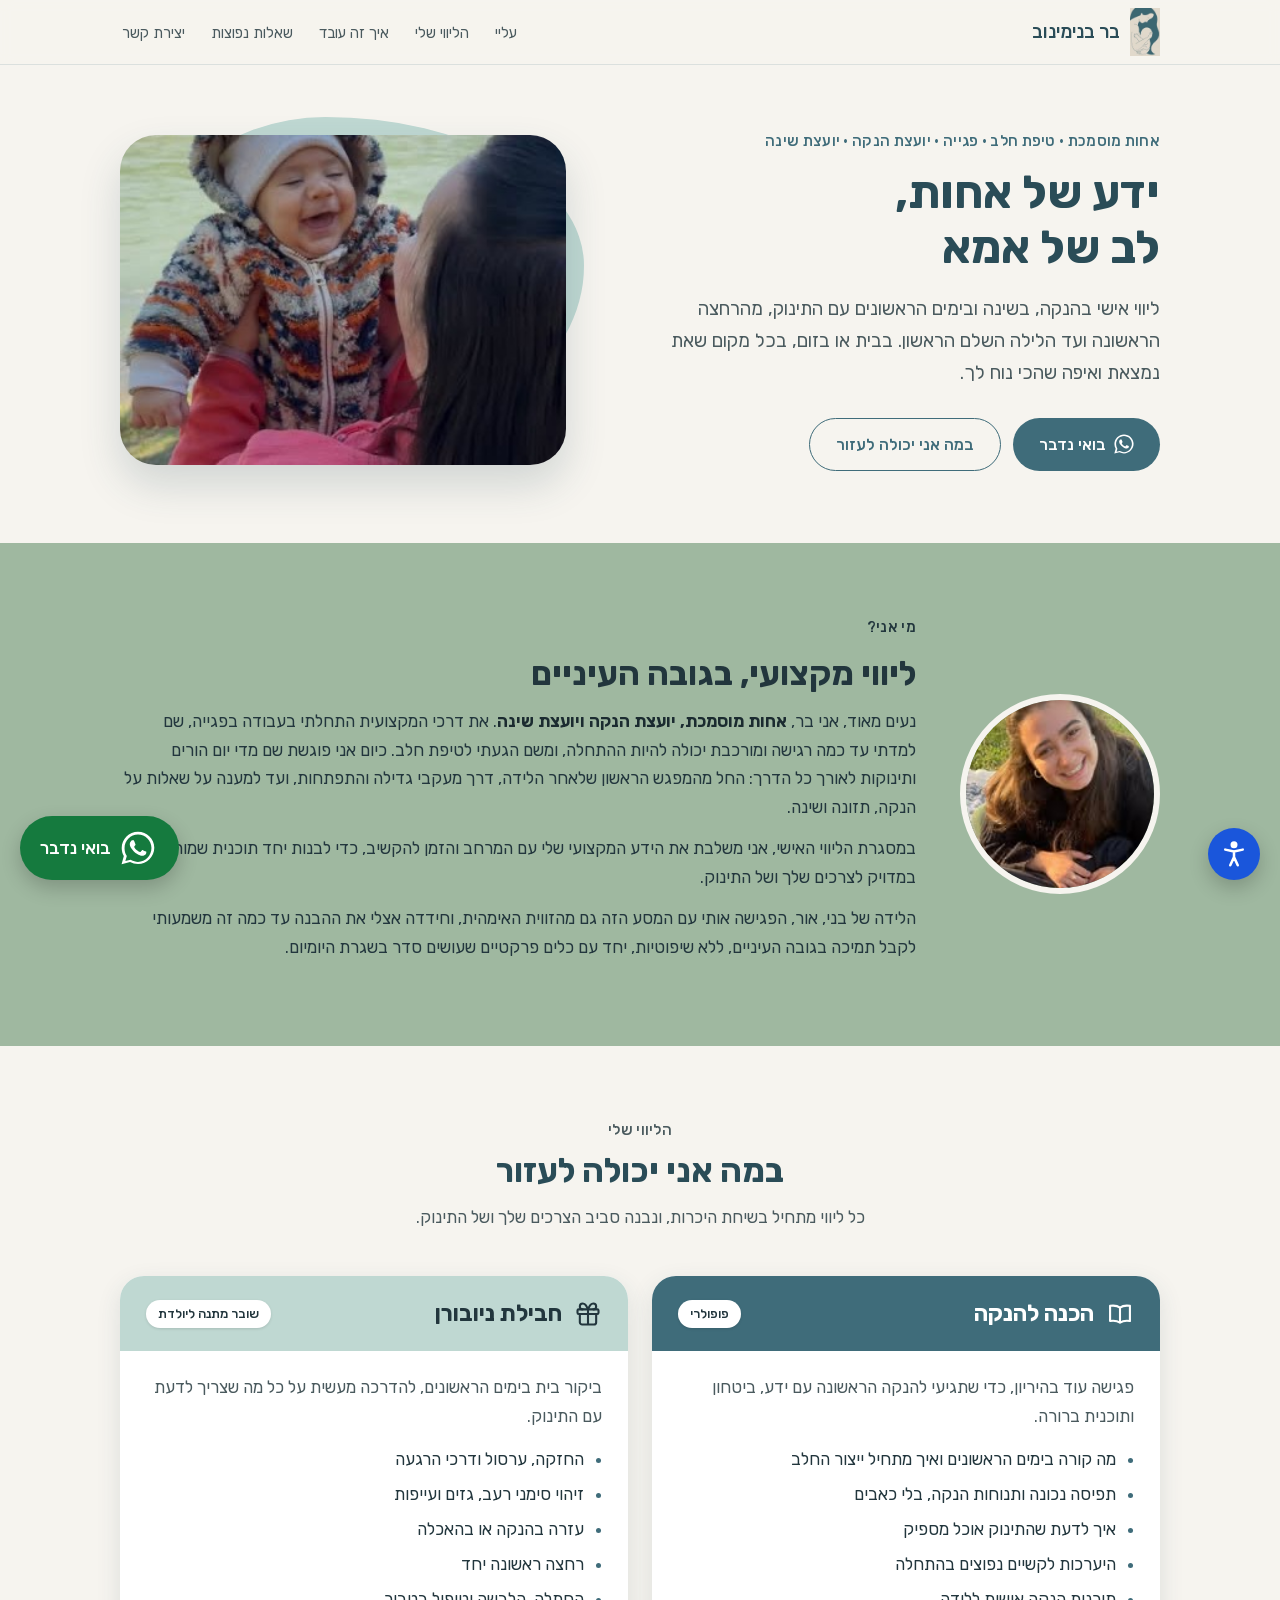
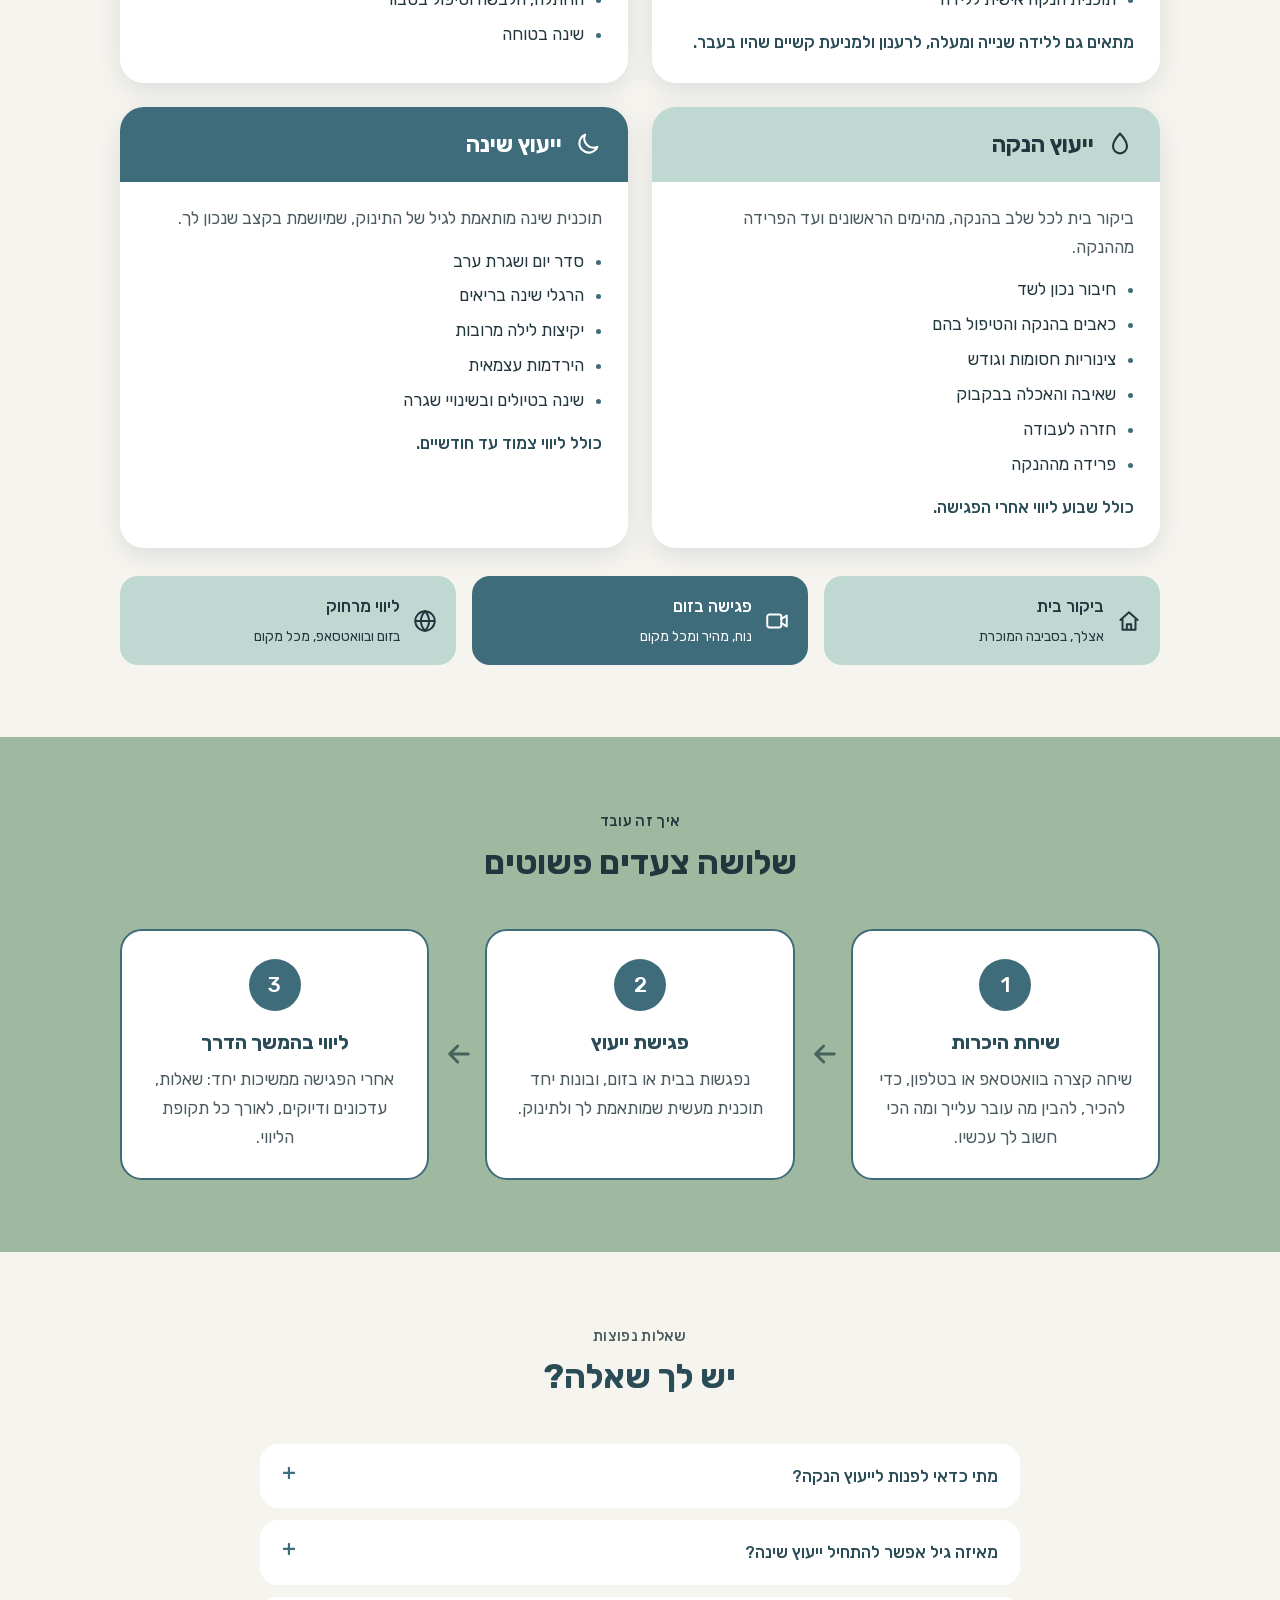
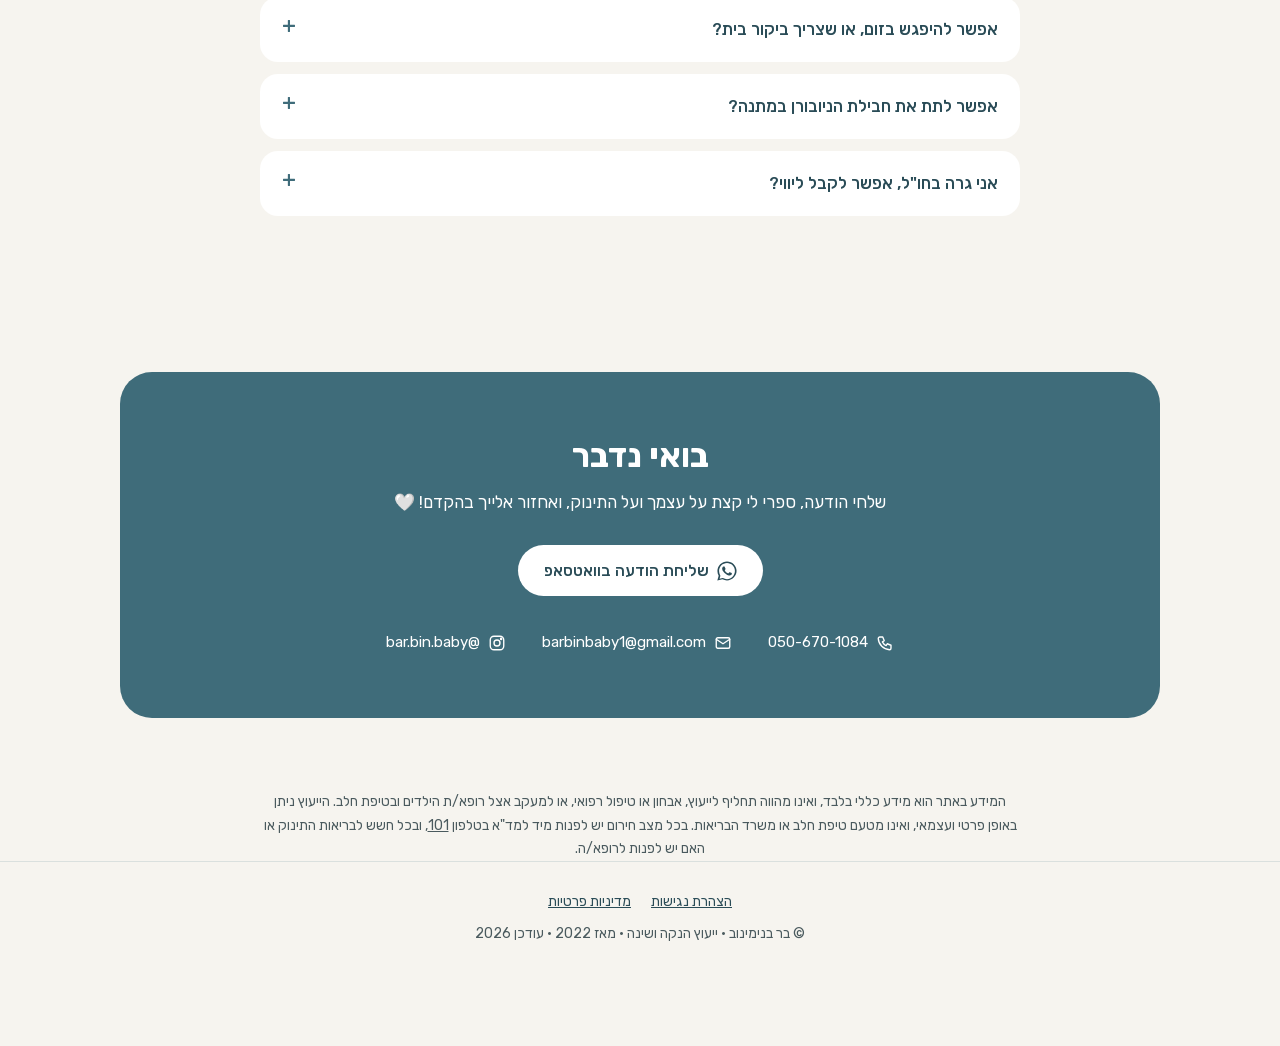
<file: index.html>
<!doctype html>
<html lang="he" dir="rtl">
<head>
<meta charset="utf-8">
<meta name="viewport" content="width=device-width, initial-scale=1">
<title>בר בנימינוב | יועצת הנקה ויועצת שינה</title>
<meta name="description" content="בר בנימינוב, אחות מוסמכת, יועצת הנקה ויועצת שינה. ליווי אישי בבית או בזום, בכל הארץ ובכל העולם.">
<meta property="og:title" content="בר בנימינוב | יועצת הנקה ויועצת שינה">
<meta property="og:description" content="ידע מקצועי וכלים פרקטיים מהשטח. ליווי אישי בבית או בזום.">
<meta property="og:image" content="img/baby.jpg">
<meta property="og:locale" content="he_IL">
<link rel="icon" href="img/mark.jpg">
<link rel="preload" href="fonts/rubik-hebrew.woff2" as="font" type="font/woff2" crossorigin>
<link rel="stylesheet" href="site.css?v=11">
</head>
<body>
<a class="skip" href="#main">דילוג לתוכן הראשי</a>

<svg width="0" height="0" style="position:absolute" aria-hidden="true" focusable="false">
  <symbol id="i-wa" viewBox="0 0 24 24"><path fill="currentColor" d="M17.5 14.4c-.3-.1-1.7-.8-2-.9-.3-.1-.5-.1-.7.1-.2.3-.8.9-.9 1.1-.2.2-.3.2-.6.1-.3-.1-1.2-.5-2.3-1.4-.9-.8-1.4-1.7-1.6-2-.2-.3 0-.5.1-.6l.4-.5c.1-.2.2-.3.3-.5.1-.2 0-.4 0-.5l-.9-2.2c-.2-.6-.5-.5-.7-.5h-.6c-.2 0-.5.1-.8.4-.3.3-1 1-1 2.4s1 2.8 1.2 3c.1.2 2 3.1 4.9 4.3 2.4 1 2.9.8 3.4.7.5-.1 1.7-.7 2-1.4.2-.7.2-1.2.2-1.4-.1-.1-.3-.2-.6-.3zM12 21.8c-1.7 0-3.4-.5-4.9-1.3l-.4-.2-3.6.9 1-3.5-.2-.4C3 15.8 2.5 14 2.5 12.1 2.5 6.8 6.8 2.5 12 2.5S21.5 6.8 21.5 12 17.3 21.8 12 21.8zM12 .5C5.7.5.5 5.7.5 12c0 2 .5 4 1.5 5.7L.4 23.5l6-1.6c1.7.9 3.6 1.4 5.6 1.4 6.3 0 11.5-5.2 11.5-11.5S18.3.5 12 .5z"/></symbol>
  <symbol id="i-phone" viewBox="0 0 24 24"><path fill="none" stroke="currentColor" stroke-width="1.8" stroke-linecap="round" stroke-linejoin="round" d="M5 4h4l2 5-2.5 1.5a11 11 0 0 0 5 5L15 13l5 2v4a2 2 0 0 1-2 2A16 16 0 0 1 3 6a2 2 0 0 1 2-2"/></symbol>
  <symbol id="i-mail" viewBox="0 0 24 24"><g fill="none" stroke="currentColor" stroke-width="1.8" stroke-linecap="round" stroke-linejoin="round"><rect x="3" y="5" width="18" height="14" rx="2"/><path d="m3 7 9 6 9-6"/></g></symbol>
  <symbol id="i-ig" viewBox="0 0 24 24"><g fill="none" stroke="currentColor" stroke-width="1.8"><rect x="3" y="3" width="18" height="18" rx="5"/><circle cx="12" cy="12" r="4"/><circle cx="17.5" cy="6.5" r=".8" fill="currentColor"/></g></symbol>
  <symbol id="i-home" viewBox="0 0 24 24"><path fill="none" stroke="currentColor" stroke-width="1.8" stroke-linecap="round" stroke-linejoin="round" d="M4 11 12 4l8 7M6 9.5V20h12V9.5M10 20v-5h4v5"/></symbol>
  <symbol id="i-video" viewBox="0 0 24 24"><g fill="none" stroke="currentColor" stroke-width="1.8" stroke-linecap="round" stroke-linejoin="round"><rect x="3" y="6" width="13" height="12" rx="2"/><path d="m16 10 5-3v10l-5-3"/></g></symbol>
  <symbol id="i-globe" viewBox="0 0 24 24"><g fill="none" stroke="currentColor" stroke-width="1.8"><circle cx="12" cy="12" r="9"/><path d="M3 12h18M12 3c2.5 2.7 3.8 5.7 3.8 9s-1.3 6.3-3.8 9c-2.5-2.7-3.8-5.7-3.8-9S9.5 5.7 12 3z"/></g></symbol>
  <symbol id="i-drop" viewBox="0 0 24 24"><path fill="none" stroke="currentColor" stroke-width="1.8" stroke-linejoin="round" d="M12 3s6 6.5 6 11a6 6 0 0 1-12 0c0-4.5 6-11 6-11z"/></symbol>
  <symbol id="i-moon" viewBox="0 0 24 24"><path fill="none" stroke="currentColor" stroke-width="1.8" stroke-linejoin="round" d="M20 14.5A8 8 0 0 1 9.5 4 8 8 0 1 0 20 14.5z"/></symbol>
  <symbol id="i-book" viewBox="0 0 24 24"><g fill="none" stroke="currentColor" stroke-width="1.8" stroke-linecap="round" stroke-linejoin="round"><path d="M12 6.5C10 5 7 4.5 3.5 5v13c3.5-.5 6.5 0 8.5 1.5 2-1.5 5-2 8.5-1.5V5c-3.5-.5-6.5 0-8.5 1.5zM12 6.5v13"/></g></symbol>
  <symbol id="i-gift" viewBox="0 0 24 24"><g fill="none" stroke="currentColor" stroke-width="1.8" stroke-linecap="round" stroke-linejoin="round"><rect x="3" y="8" width="18" height="4" rx="1"/><path d="M12 8v13M19 12v7a2 2 0 0 1-2 2H7a2 2 0 0 1-2-2v-7M7.5 8a2.5 2.5 0 0 1 0-5C10 3 12 8 12 8s2-5 4.5-5a2.5 2.5 0 0 1 0 5"/></g></symbol>
</svg>

<header class="site">
  <div class="wrap nav">
    <a class="brand" href="#main"><img src="img/mark.jpg" alt=""><span>בר בנימינוב</span></a>
    <nav aria-label="ניווט ראשי">
      <ul>
        <li><a href="#about">עליי</a></li>
        <li><a href="#services">הליווי שלי</a></li>
        <li><a href="#how">איך זה עובד</a></li>
        <li><a href="#faq">שאלות נפוצות</a></li>
        <li><a href="#contact">יצירת קשר</a></li>
      </ul>
    </nav>
  </div>
</header>

<main id="main" tabindex="-1">
  <section class="hero" aria-labelledby="hero-title">
    <div class="wrap hero-grid">
      <div>
        <p class="eyebrow">אחות מוסמכת · טיפת חלב · פגייה · יועצת הנקה · יועצת שינה</p>
        <h1 id="hero-title">ידע של אחות,<br> לב של אמא</h1>
        <p class="lead">ליווי אישי בהנקה, בשינה ובימים הראשונים עם התינוק, מהרחצה הראשונה ועד הלילה השלם הראשון. בבית או בזום, בכל מקום שאת נמצאת ואיפה שהכי נוח לך.</p>
        <div class="ctas">
          <a class="btn btn-main" href="https://api.whatsapp.com/send?phone=972506701084&amp;text=%D7%94%D7%99%D7%99%20%D7%91%D7%A8%2C%20%D7%90%D7%A9%D7%9E%D7%97%20%D7%9C%D7%A9%D7%9E%D7%95%D7%A2%20%D7%A4%D7%A8%D7%98%D7%99%D7%9D%20%D7%A2%D7%9C%20%D7%99%D7%99%D7%A2%D7%95%D7%A5%20%E2%9C%A8" target="_blank" rel="noopener"><svg aria-hidden="true" focusable="false"><use href="#i-wa"/></svg>בואי נדבר<span class="sr-only"> בוואטסאפ (נפתח בחלון חדש)</span></a>
          <a class="btn btn-ghost" href="#services">במה אני יכולה לעזור</a>
        </div>
      </div>
      <figure class="hero-photo">
        <div class="blob" aria-hidden="true"></div>
        <img src="img/baby.jpg" alt="בר מחזיקה את בנה התינוק אור, שצוחק בשמחה, על רקע נהר והרים" width="360" height="330">
      </figure>
    </div>
  </section>

  <section class="about s-sage" id="about" aria-labelledby="about-title">
    <div class="wrap about-grid">
      <img class="avatar" src="img/profile.jpg" alt="בר בנימינוב מחייכת" width="150" height="150">
      <div>
        <p class="eyebrow">מי אני?</p>
        <h2 id="about-title">ליווי מקצועי, בגובה העיניים</h2>
        <p>נעים מאוד, אני בר, <strong>אחות מוסמכת, יועצת הנקה ויועצת שינה</strong>. את דרכי המקצועית התחלתי בעבודה בפגייה, שם למדתי עד כמה רגישה ומורכבת יכולה להיות ההתחלה, ומשם הגעתי לטיפת חלב. כיום אני פוגשת שם מדי יום הורים ותינוקות לאורך כל הדרך: החל מהמפגש הראשון שלאחר הלידה, דרך מעקבי גדילה והתפתחות, ועד למענה על שאלות על הנקה, תזונה ושינה.</p>
        <p>במסגרת הליווי האישי, אני משלבת את הידע המקצועי שלי עם המרחב והזמן להקשיב, כדי לבנות יחד תוכנית שמותאמת במדויק לצרכים שלך ושל התינוק.</p>
        <p>הלידה של בני, אור, הפגישה אותי עם המסע הזה גם מהזווית האימהית, וחידדה אצלי את ההבנה עד כמה זה משמעותי לקבל תמיכה בגובה העיניים, ללא שיפוטיות, יחד עם כלים פרקטיים שעושים סדר בשגרת היומיום.</p>
      </div>
    </div>
  </section>

  <section class="s-cream" id="services" aria-labelledby="services-title">
    <div class="wrap">
      <div class="sec-head">
        <p class="eyebrow">הליווי שלי</p>
        <h2 id="services-title">במה אני יכולה לעזור</h2>
        <p>כל ליווי מתחיל בשיחת היכרות, ונבנה סביב הצרכים שלך ושל התינוק.</p>
      </div>
      <p class="swipe-hint" aria-hidden="true">החליקי לצדדים לכל סוגי הליווי</p>
      <div class="cards" role="region" aria-label="סוגי הליווי" tabindex="0">
        <article class="card c-prep">
          <div class="card-head"><svg aria-hidden="true" focusable="false"><use href="#i-book"/></svg><h3>הכנה להנקה</h3><span class="tag">פופולרי</span></div>
          <div class="card-body">
            <p>פגישה עוד בהיריון, כדי שתגיעי להנקה הראשונה עם ידע, ביטחון ותוכנית ברורה.</p>
            <ul>
              <li>מה קורה בימים הראשונים ואיך מתחיל ייצור החלב</li>
              <li>תפיסה נכונה ותנוחות הנקה, בלי כאבים</li>
              <li>איך לדעת שהתינוק אוכל מספיק</li>
              <li>היערכות לקשיים נפוצים בהתחלה</li>
              <li>תוכנית הנקה אישית ללידה</li>
            </ul>
            <p class="note-in">מתאים גם ללידה שנייה ומעלה, לרענון ולמניעת קשיים שהיו בעבר.</p>
          </div>
        </article>
        <article class="card c-newborn">
          <div class="card-head"><svg aria-hidden="true" focusable="false"><use href="#i-gift"/></svg><h3>חבילת ניובורן</h3><span class="tag">שובר מתנה ליולדת</span></div>
          <div class="card-body">
            <p>ביקור בית בימים הראשונים, להדרכה מעשית על כל מה שצריך לדעת עם התינוק.</p>
            <ul>
              <li>החזקה, ערסול ודרכי הרגעה</li>
              <li>זיהוי סימני רעב, גזים ועייפות</li>
              <li>עזרה בהנקה או בהאכלה</li>
              <li>רחצה ראשונה יחד</li>
              <li>החתלה, הלבשה וטיפול בטבור</li>
              <li>שינה בטוחה</li>
            </ul>
          </div>
        </article>
        <article class="card c-lact">
          <div class="card-head"><svg aria-hidden="true" focusable="false"><use href="#i-drop"/></svg><h3>ייעוץ הנקה</h3></div>
          <div class="card-body">
            <p>ביקור בית לכל שלב בהנקה, מהימים הראשונים ועד הפרידה מההנקה.</p>
            <ul>
              <li>חיבור נכון לשד</li>
              <li>כאבים בהנקה והטיפול בהם</li>
              <li>צינוריות חסומות וגודש</li>
              <li>שאיבה והאכלה בבקבוק</li>
              <li>חזרה לעבודה</li>
              <li>פרידה מההנקה</li>
            </ul>
            <p class="note-in">כולל שבוע ליווי אחרי הפגישה.</p>
          </div>
        </article>
        <article class="card c-sleep">
          <div class="card-head"><svg aria-hidden="true" focusable="false"><use href="#i-moon"/></svg><h3>ייעוץ שינה</h3></div>
          <div class="card-body">
            <p>תוכנית שינה מותאמת לגיל של התינוק, שמיושמת בקצב שנכון לך.</p>
            <ul>
              <li>סדר יום ושגרת ערב</li>
              <li>הרגלי שינה בריאים</li>
              <li>יקיצות לילה מרובות</li>
              <li>הירדמות עצמאית</li>
              <li>שינה בטיולים ובשינויי שגרה</li>
            </ul>
            <p class="note-in">כולל ליווי צמוד עד חודשיים.</p>
          </div>
        </article>
      </div>
      <ul class="formats" aria-label="אופני הליווי">
        <li><svg aria-hidden="true" focusable="false"><use href="#i-home"/></svg><div><b>ביקור בית</b><span>אצלך, בסביבה המוכרת</span></div></li>
        <li><svg aria-hidden="true" focusable="false"><use href="#i-video"/></svg><div><b>פגישה בזום</b><span>נוח, מהיר ומכל מקום</span></div></li>
        <li><svg aria-hidden="true" focusable="false"><use href="#i-globe"/></svg><div><b>ליווי מרחוק</b><span>בזום ובוואטסאפ, מכל מקום</span></div></li>
      </ul>
    </div>
  </section>

  <section class="s-sagebg" id="how" aria-labelledby="how-title">
    <div class="wrap">
      <div class="sec-head">
        <p class="eyebrow">איך זה עובד</p>
        <h2 id="how-title">שלושה צעדים פשוטים</h2>
      </div>
      <ol class="steps">
        <li><div class="n" aria-hidden="true">1</div><h3>שיחת היכרות</h3><p>שיחה קצרה בוואטסאפ או בטלפון, כדי להכיר, להבין מה עובר עלייך ומה הכי חשוב לך עכשיו.</p></li>
        <li><div class="n" aria-hidden="true">2</div><h3>פגישת ייעוץ</h3><p>נפגשות בבית או בזום, ובונות יחד תוכנית מעשית שמותאמת לך ולתינוק.</p></li>
        <li><div class="n" aria-hidden="true">3</div><h3>ליווי בהמשך הדרך</h3><p>אחרי הפגישה ממשיכות יחד: שאלות, עדכונים ודיוקים, לאורך כל תקופת הליווי.</p></li>
      </ol>
    </div>
  </section>

  <section class="s-cream" id="faq" aria-labelledby="faq-title">
    <div class="wrap">
      <div class="sec-head">
        <p class="eyebrow">שאלות נפוצות</p>
        <h2 id="faq-title">יש לך שאלה?</h2>
      </div>
      <div class="faq-list">
        <details><summary>מתי כדאי לפנות לייעוץ הנקה?</summary><p>אפשר כבר בהיריון, בהכנה להנקה, ובכל שלב אחרי הלידה. למשל כשההנקה כואבת, כשיש חשש שהתינוק לא מקבל מספיק חלב, כשהוא לא עולה מספיק במשקל, או פשוט כשאת רוצה להרגיש בטוחה יותר.</p></details>
        <details><summary>מאיזה גיל אפשר להתחיל ייעוץ שינה?</summary><p>אפשר לדבר על הרגלי שינה בריאים כבר מהחודשים הראשונים. מגיל חצי שנה אפשר לעבוד גם על הירדמות עצמאית, בתוכנית שמותאמת לגיל, להתפתחות ולמשפחה שלך.</p></details>
        <details><summary>אפשר להיפגש בזום, או שצריך ביקור בית?</summary><p>תלוי בסוג הליווי. ייעוץ שינה עובד מצוין בזום, וגם הכנה להנקה אפשר לעשות מרחוק. ייעוץ הנקה נעשה בביקור בית, כי חשוב לראות את ההנקה מקרוב. במקרים חריגים ובתיאום מראש אפשר גם מרחוק.</p></details>
        <details><summary>אפשר לתת את חבילת הניובורן במתנה?</summary><p>כן, וזו אחת המתנות הכי שימושיות ליולדת. שלחי לי הודעה ואכין שובר מתנה אישי, והיולדת תתאם איתי ביקור כשנוח לה.</p></details>
        <details><summary>אני גרה בחו"ל, אפשר לקבל ליווי?</summary><p>בהחלט. ייעוץ שינה והכנה להנקה אפשר לעשות בזום מכל מקום בעולם, בשעות שמתאימות לאזור הזמן שלך.</p></details>
      </div>
    </div>
  </section>

  <section class="contact" id="contact" aria-labelledby="contact-title">
    <div class="wrap">
      <div class="contact-box">
        <h2 id="contact-title">בואי נדבר</h2>
        <p>שלחי הודעה, ספרי לי קצת על עצמך ועל התינוק, ואחזור אלייך בהקדם! <span aria-hidden="true">🤍</span></p>
        <a class="btn btn-main" href="https://api.whatsapp.com/send?phone=972506701084&amp;text=%D7%94%D7%99%D7%99%20%D7%91%D7%A8%2C%20%D7%90%D7%A9%D7%9E%D7%97%20%D7%9C%D7%A9%D7%9E%D7%95%D7%A2%20%D7%A4%D7%A8%D7%98%D7%99%D7%9D%20%D7%A2%D7%9C%20%D7%99%D7%99%D7%A2%D7%95%D7%A5%20%E2%9C%A8" target="_blank" rel="noopener"><svg aria-hidden="true" focusable="false"><use href="#i-wa"/></svg>שליחת הודעה בוואטסאפ<span class="sr-only"> (נפתח בחלון חדש)</span></a>
        <ul class="contact-links">
          <li><a href="tel:+972506701084"><svg aria-hidden="true" focusable="false"><use href="#i-phone"/></svg><span class="sr-only">טלפון: </span><span dir="ltr">050-670-1084</span></a></li>
          <li><a href="mailto:barbinbaby1@gmail.com"><svg aria-hidden="true" focusable="false"><use href="#i-mail"/></svg><span class="sr-only">מייל: </span>barbinbaby1@gmail.com</a></li>
          <li><a href="https://www.instagram.com/bar.bin.baby/" target="_blank" rel="noopener"><svg aria-hidden="true" focusable="false"><use href="#i-ig"/></svg><span class="sr-only">אינסטגרם: </span>@bar.bin.baby<span class="sr-only"> (נפתח בחלון חדש)</span></a></li>
        </ul>
      </div>
    </div>
  </section>

  <p class="note">המידע באתר הוא מידע כללי בלבד, ואינו מהווה תחליף לייעוץ, אבחון או טיפול רפואי, או למעקב אצל רופא/ת הילדים ובטיפת חלב. הייעוץ ניתן באופן פרטי ועצמאי, ואינו מטעם טיפת חלב או משרד הבריאות. בכל מצב חירום יש לפנות מיד למד"א בטלפון <a href="tel:101">101</a>, ובכל חשש לבריאות התינוק או האם יש לפנות לרופא/ה.</p>
</main>

<footer class="site">
  <nav aria-label="קישורים משפטיים">
    <ul>
      <li><a href="accessibility.html">הצהרת נגישות</a></li>
      <li><a href="privacy.html">מדיניות פרטיות</a></li>
    </ul>
  </nav>
  <a class="wa-float" href="https://api.whatsapp.com/send?phone=972506701084&amp;text=%D7%94%D7%99%D7%99%20%D7%91%D7%A8%2C%20%D7%90%D7%A9%D7%9E%D7%97%20%D7%9C%D7%A9%D7%9E%D7%95%D7%A2%20%D7%A4%D7%A8%D7%98%D7%99%D7%9D%20%D7%A2%D7%9C%20%D7%99%D7%99%D7%A2%D7%95%D7%A5%20%E2%9C%A8" target="_blank" rel="noopener" aria-label="שליחת הודעה בוואטסאפ (נפתח בחלון חדש)"><svg aria-hidden="true" focusable="false"><use href="#i-wa"/></svg><span class="wa-label" aria-hidden="true">בואי נדבר</span></a>
  <p style="margin:0">© בר בנימינוב · ייעוץ הנקה ושינה · מאז 2022 · עודכן 2026</p>
</footer>


<script src="a11y.js"></script>
</body>
</html>
</file>
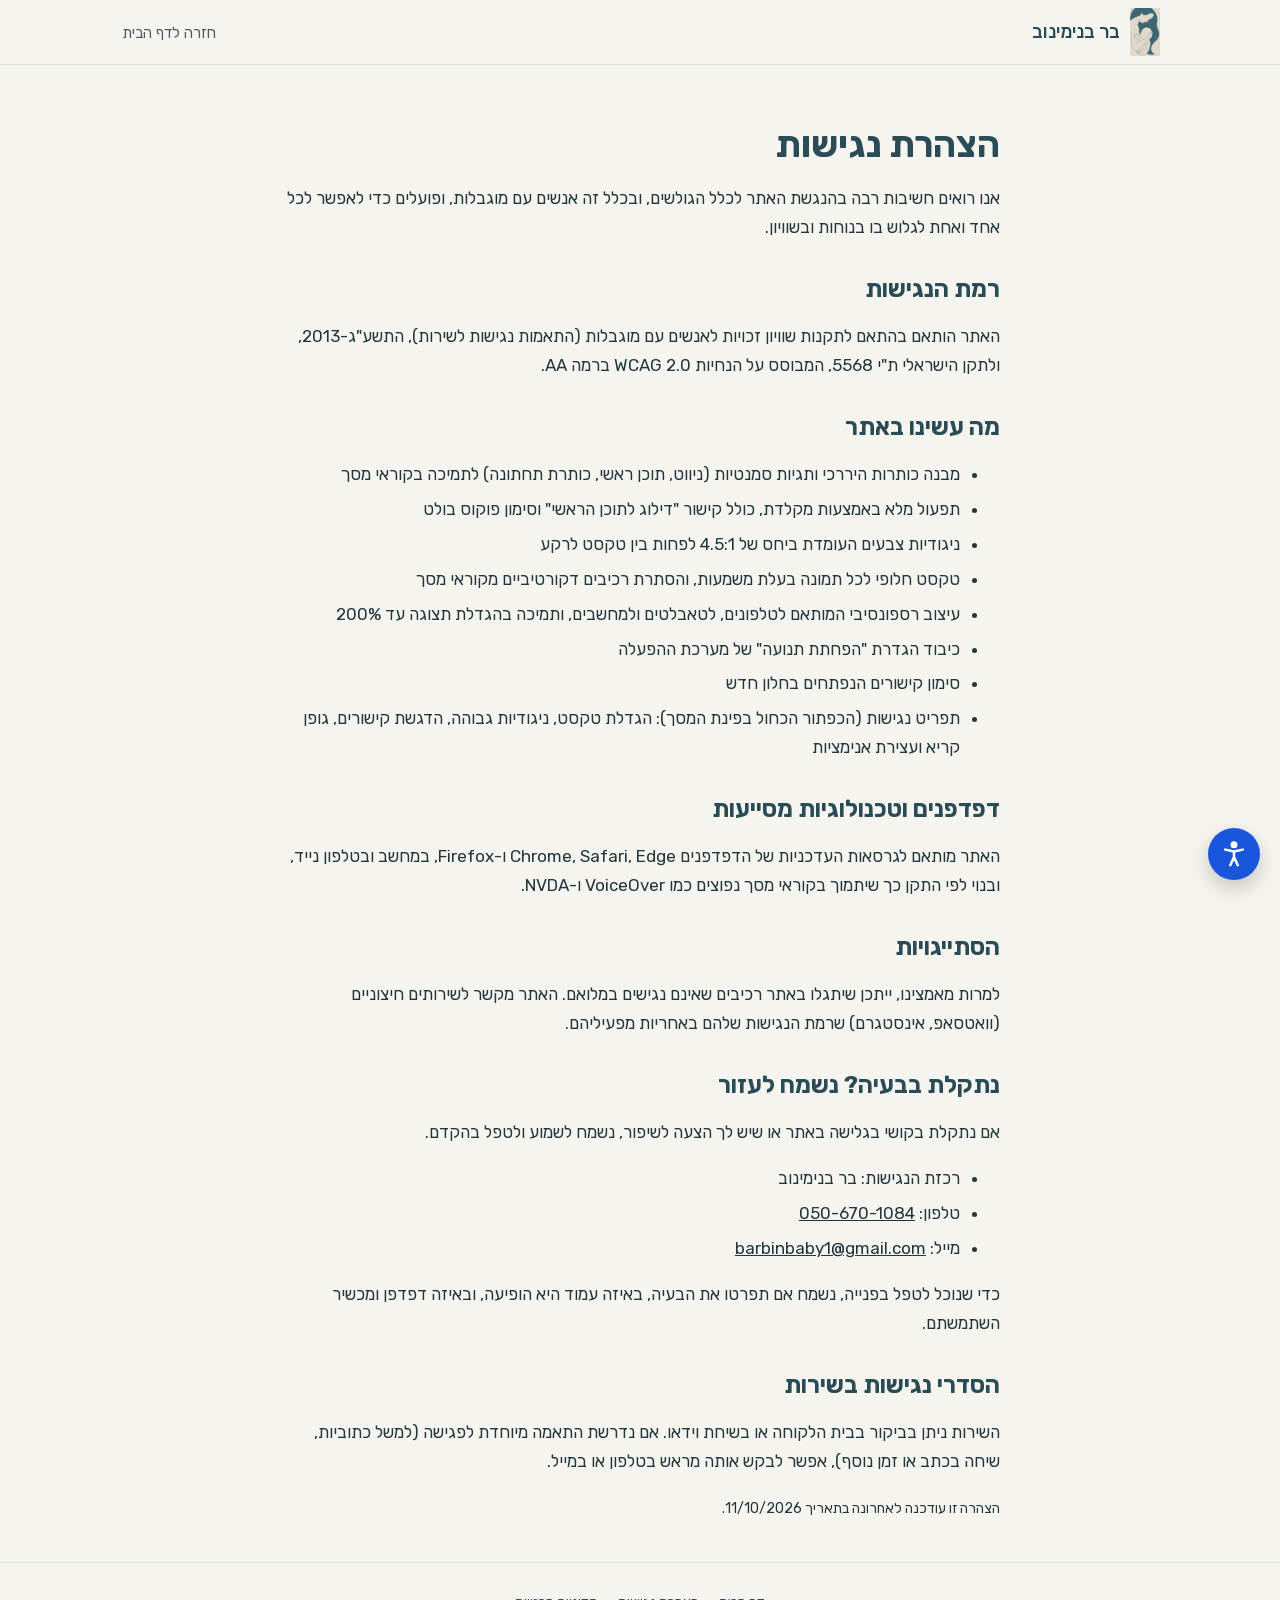
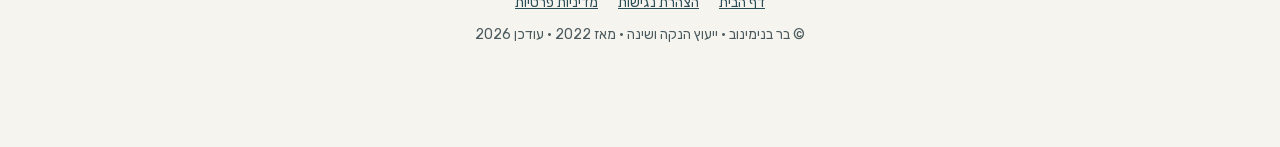
<file: accessibility.html>
<!doctype html>
<html lang="he" dir="rtl">
<head>
<meta charset="utf-8">
<meta name="viewport" content="width=device-width, initial-scale=1">
<title>הצהרת נגישות | בר בנימינוב</title>
<meta name="robots" content="noindex">
<link rel="icon" href="img/mark.jpg">
<link rel="stylesheet" href="site.css?v=11">
</head>
<body>
<a class="skip" href="#main">דילוג לתוכן הראשי</a>
<header class="site"><div class="wrap nav"><a class="brand" href="index.html"><img src="img/mark.jpg" alt=""><span>בר בנימינוב</span></a><nav aria-label="ניווט ראשי"><ul><li><a href="index.html">חזרה לדף הבית</a></li></ul></nav></div></header>
<main id="main" tabindex="-1" class="doc">
<h1>הצהרת נגישות</h1>
<p>אנו רואים חשיבות רבה בהנגשת האתר לכלל הגולשים, ובכלל זה אנשים עם מוגבלות, ופועלים כדי לאפשר לכל אחד ואחת לגלוש בו בנוחות ובשוויון.</p>

<h2>רמת הנגישות</h2>
<p>האתר הותאם בהתאם לתקנות שוויון זכויות לאנשים עם מוגבלות (התאמות נגישות לשירות), התשע"ג-2013, ולתקן הישראלי ת"י 5568, המבוסס על הנחיות WCAG 2.0 ברמה AA.</p>

<h2>מה עשינו באתר</h2>
<ul>
  <li>מבנה כותרות היררכי ותגיות סמנטיות (ניווט, תוכן ראשי, כותרת תחתונה) לתמיכה בקוראי מסך</li>
  <li>תפעול מלא באמצעות מקלדת, כולל קישור "דילוג לתוכן הראשי" וסימון פוקוס בולט</li>
  <li>ניגודיות צבעים העומדת ביחס של 4.5:1 לפחות בין טקסט לרקע</li>
  <li>טקסט חלופי לכל תמונה בעלת משמעות, והסתרת רכיבים דקורטיביים מקוראי מסך</li>
  <li>עיצוב רספונסיבי המותאם לטלפונים, לטאבלטים ולמחשבים, ותמיכה בהגדלת תצוגה עד 200%</li>
  <li>כיבוד הגדרת "הפחתת תנועה" של מערכת ההפעלה</li>
  <li>סימון קישורים הנפתחים בחלון חדש</li>
  <li>תפריט נגישות (הכפתור הכחול בפינת המסך): הגדלת טקסט, ניגודיות גבוהה, הדגשת קישורים, גופן קריא ועצירת אנימציות</li>
</ul>

<h2>דפדפנים וטכנולוגיות מסייעות</h2>
<p>האתר מותאם לגרסאות העדכניות של הדפדפנים Chrome, Safari, Edge ו-Firefox, במחשב ובטלפון נייד, ובנוי לפי התקן כך שיתמוך בקוראי מסך נפוצים כמו VoiceOver ו-NVDA.</p>

<h2>הסתייגויות</h2>
<p>למרות מאמצינו, ייתכן שיתגלו באתר רכיבים שאינם נגישים במלואם. האתר מקשר לשירותים חיצוניים (וואטסאפ, אינסטגרם) שרמת הנגישות שלהם באחריות מפעיליהם.</p>

<h2>נתקלת בבעיה? נשמח לעזור</h2>
<p>אם נתקלת בקושי בגלישה באתר או שיש לך הצעה לשיפור, נשמח לשמוע ולטפל בהקדם.</p>
<ul>
  <li>רכזת הנגישות: בר בנימינוב</li>
  <li>טלפון: <a href="tel:+972506701084" dir="ltr">050-670-1084</a></li>
  <li>מייל: <a href="mailto:barbinbaby1@gmail.com">barbinbaby1@gmail.com</a></li>
</ul>
<p>כדי שנוכל לטפל בפנייה, נשמח אם תפרטו את הבעיה, באיזה עמוד היא הופיעה, ובאיזה דפדפן ומכשיר השתמשתם.</p>

<h2>הסדרי נגישות בשירות</h2>
<p>השירות ניתן בביקור בבית הלקוחה או בשיחת וידאו. אם נדרשת התאמה מיוחדת לפגישה (למשל כתוביות, שיחה בכתב או זמן נוסף), אפשר לבקש אותה מראש בטלפון או במייל.</p>

<p><small>הצהרה זו עודכנה לאחרונה בתאריך 11/10/2026.</small></p>
</main>
<footer class="site"><nav aria-label="קישורים משפטיים"><ul><li><a href="index.html">דף הבית</a></li><li><a href="accessibility.html">הצהרת נגישות</a></li><li><a href="privacy.html">מדיניות פרטיות</a></li></ul></nav><p style="margin:0">© בר בנימינוב · ייעוץ הנקה ושינה · מאז 2022 · עודכן 2026</p></footer>
<script src="a11y.js"></script>
</body>
</html>
</file>
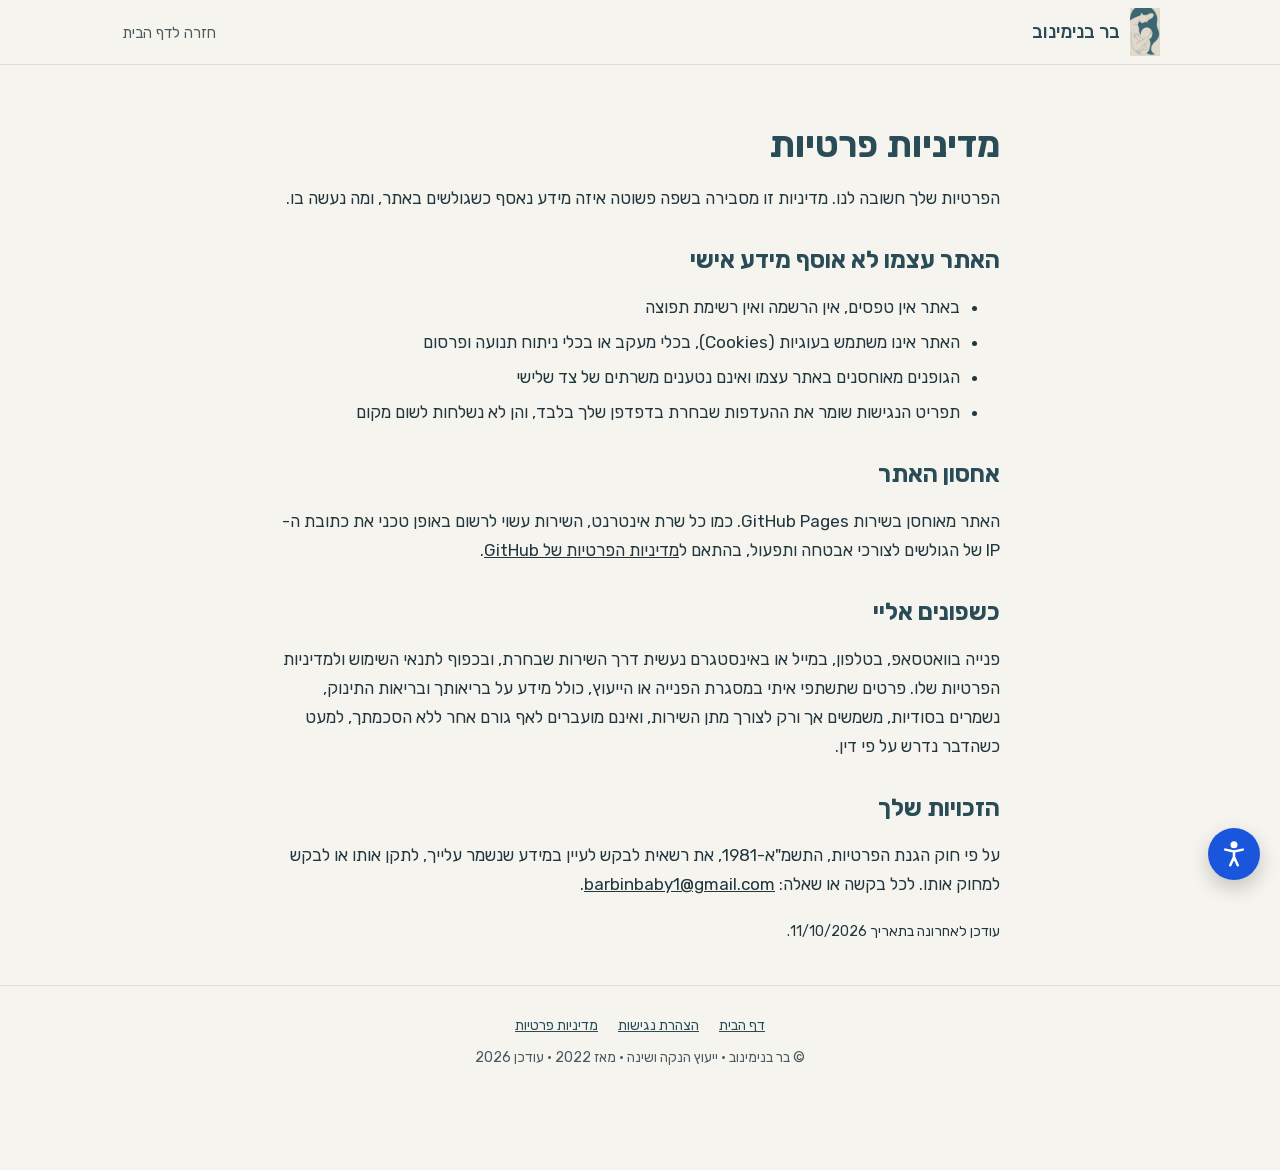
<file: privacy.html>
<!doctype html>
<html lang="he" dir="rtl">
<head>
<meta charset="utf-8">
<meta name="viewport" content="width=device-width, initial-scale=1">
<title>מדיניות פרטיות | בר בנימינוב</title>
<meta name="robots" content="noindex">
<link rel="icon" href="img/mark.jpg">
<link rel="stylesheet" href="site.css?v=11">
</head>
<body>
<a class="skip" href="#main">דילוג לתוכן הראשי</a>
<header class="site"><div class="wrap nav"><a class="brand" href="index.html"><img src="img/mark.jpg" alt=""><span>בר בנימינוב</span></a><nav aria-label="ניווט ראשי"><ul><li><a href="index.html">חזרה לדף הבית</a></li></ul></nav></div></header>
<main id="main" tabindex="-1" class="doc">
<h1>מדיניות פרטיות</h1>
<p>הפרטיות שלך חשובה לנו. מדיניות זו מסבירה בשפה פשוטה איזה מידע נאסף כשגולשים באתר, ומה נעשה בו.</p>

<h2>האתר עצמו לא אוסף מידע אישי</h2>
<ul>
  <li>באתר אין טפסים, אין הרשמה ואין רשימת תפוצה</li>
  <li>האתר אינו משתמש בעוגיות (Cookies), בכלי מעקב או בכלי ניתוח תנועה ופרסום</li>
  <li>הגופנים מאוחסנים באתר עצמו ואינם נטענים משרתים של צד שלישי</li>
  <li>תפריט הנגישות שומר את ההעדפות שבחרת בדפדפן שלך בלבד, והן לא נשלחות לשום מקום</li>
</ul>

<h2>אחסון האתר</h2>
<p>האתר מאוחסן בשירות GitHub Pages. כמו כל שרת אינטרנט, השירות עשוי לרשום באופן טכני את כתובת ה-IP של הגולשים לצורכי אבטחה ותפעול, בהתאם ל<a href="https://docs.github.com/site-policy/privacy-policies/github-general-privacy-statement" target="_blank" rel="noopener">מדיניות הפרטיות של GitHub<span class="sr-only"> (נפתח בחלון חדש)</span></a>.</p>

<h2>כשפונים אליי</h2>
<p>פנייה בוואטסאפ, בטלפון, במייל או באינסטגרם נעשית דרך השירות שבחרת, ובכפוף לתנאי השימוש ולמדיניות הפרטיות שלו. פרטים שתשתפי איתי במסגרת הפנייה או הייעוץ, כולל מידע על בריאותך ובריאות התינוק, נשמרים בסודיות, משמשים אך ורק לצורך מתן השירות, ואינם מועברים לאף גורם אחר ללא הסכמתך, למעט כשהדבר נדרש על פי דין.</p>

<h2>הזכויות שלך</h2>
<p>על פי חוק הגנת הפרטיות, התשמ"א-1981, את רשאית לבקש לעיין במידע שנשמר עלייך, לתקן אותו או לבקש למחוק אותו. לכל בקשה או שאלה: <a href="mailto:barbinbaby1@gmail.com">barbinbaby1@gmail.com</a>.</p>

<p><small>עודכן לאחרונה בתאריך 11/10/2026.</small></p>
</main>
<footer class="site"><nav aria-label="קישורים משפטיים"><ul><li><a href="index.html">דף הבית</a></li><li><a href="accessibility.html">הצהרת נגישות</a></li><li><a href="privacy.html">מדיניות פרטיות</a></li></ul></nav><p style="margin:0">© בר בנימינוב · ייעוץ הנקה ושינה · מאז 2022 · עודכן 2026</p></footer>
<script src="a11y.js"></script>
</body>
</html>
</file>
<file: site.css>
@font-face{font-family:Rubik;font-style:normal;font-weight:300 700;font-display:swap;src:url(fonts/rubik-hebrew.woff2) format('woff2');unicode-range:U+0307-0308,U+0590-05FF,U+200C-2010,U+20AA,U+25CC,U+FB1D-FB4F}
@font-face{font-family:Rubik;font-style:normal;font-weight:300 700;font-display:swap;src:url(fonts/rubik-latin.woff2) format('woff2');unicode-range:U+0000-00FF,U+0131,U+0152-0153,U+02BB-02BC,U+02C6,U+02DA,U+02DC,U+0304,U+0308,U+0329,U+2000-206F,U+20AC,U+2122,U+2191,U+2193,U+2212,U+2215,U+FEFF,U+FFFD}

:root{
  --bg:#F6F4EF; --sand:#E3EFEC; --card:#FFFFFF;
  --primary:#3F6C7A; --deep:#2A4C57; --accent:#3F6C7A; --blush:#BFD8D2;
  --text:#22363D; --muted:#4A5A5E; --sage:#9FB8A0; --smoky:#BFD8D2; --smokyl:#E3EFEC; --focus:#1A56DB; --wa:#157A3E;
  --tint-1:color-mix(in srgb,var(--primary) 14%,#fff);
  --tint-2:color-mix(in srgb,var(--accent) 14%,#fff);
}
*{box-sizing:border-box}
html{scroll-behavior:smooth}
body{margin:0;font-family:Rubik,"Segoe UI",Arial,sans-serif;background:var(--bg);color:var(--text);line-height:1.7;font-size:17px}
img{max-width:100%;display:block}
a{color:inherit}
.wrap{max-width:1080px;margin:0 auto;padding:0 20px}
.sr-only{position:absolute;width:1px;height:1px;padding:0;margin:-1px;overflow:hidden;clip:rect(0,0,0,0);white-space:nowrap;border:0}

/* keyboard focus: always visible, never removed */
:focus-visible{outline:3px solid var(--focus);outline-offset:3px;border-radius:6px}
.skip{position:absolute;top:-60px;right:16px;z-index:100;background:var(--deep);color:#fff;padding:10px 18px;border-radius:0 0 10px 10px;text-decoration:none;font-weight:500}
.skip:focus{top:0}

header.site{position:sticky;top:0;z-index:10;background:color-mix(in srgb,var(--bg) 94%,transparent);backdrop-filter:blur(6px);border-bottom:1px solid color-mix(in srgb,var(--primary) 15%,transparent)}
.nav{display:flex;align-items:center;justify-content:space-between;min-height:64px;gap:16px}
.brand{display:flex;align-items:center;gap:10px;text-decoration:none}
.brand img{width:30px;height:48px;object-fit:cover;mix-blend-mode:multiply}
.brand span{font-weight:500;color:var(--deep);font-size:19px}
.nav ul{display:flex;gap:22px;list-style:none;margin:0;padding:0}
.nav ul a{text-decoration:none;color:var(--muted);font-size:15px;padding:6px 2px}
.nav ul a:hover{color:var(--primary);text-decoration:underline}

.btn{display:inline-flex;align-items:center;gap:8px;min-height:48px;padding:12px 26px;border-radius:999px;text-decoration:none;font-weight:500;font-size:16px;transition:transform .15s,background .15s}
.btn:hover{transform:translateY(-1px)}
.btn-main{background:var(--primary);color:#fff}
.btn-main:hover{background:var(--deep)}
.btn-ghost{border:1.5px solid var(--primary);color:var(--primary)}
.btn svg{width:20px;height:20px;flex:none}

.hero{padding:64px 0 72px}
.hero-grid{display:grid;grid-template-columns:1.1fr .9fr;gap:48px;align-items:center}
.eyebrow{color:var(--accent);font-weight:500;font-size:15px;letter-spacing:.3px;margin:0}
h1{font-size:46px;line-height:1.2;margin:10px 0 18px;color:var(--deep);font-weight:700}
.lead{font-size:19px;color:var(--muted);margin:0 0 28px;max-width:520px}
.ctas{display:flex;gap:12px;flex-wrap:wrap}
.badges{display:flex;gap:10px;flex-wrap:wrap;margin:28px 0 0;padding:0;list-style:none}
.badges li{background:var(--sand);color:var(--deep);padding:6px 14px;border-radius:999px;font-size:14px}
.hero-photo{position:relative;margin:0}
.hero-photo .blob{position:absolute;inset:-18px -18px 18px 18px;background:var(--blush);border-radius:42% 58% 55% 45% / 50% 45% 55% 50%}
.hero-photo img{position:relative;border-radius:36px;aspect-ratio:1/1;object-fit:cover;width:100%;box-shadow:0 20px 40px color-mix(in srgb,var(--deep) 18%,transparent)}

section{padding:72px 0}
.sec-head{text-align:center;max-width:620px;margin:0 auto 44px}
h2{font-size:34px;color:var(--deep);margin:6px 0 10px;font-weight:700;line-height:1.3}
.sec-head p{color:var(--muted);margin:0}

.alt{background:var(--sand)}
.about-grid{display:grid;grid-template-columns:auto 1fr;gap:44px;align-items:center}
.avatar{width:200px;height:200px;border-radius:50%;object-fit:cover;border:6px solid var(--card)}
.about h2{margin-top:0}
.about p{margin:0 0 12px}

.cards{display:grid;grid-template-columns:repeat(2,1fr);gap:24px;align-items:stretch}
.card{--band:var(--primary);--ink:#fff;background:var(--card);border-radius:24px;overflow:hidden;display:flex;flex-direction:column;box-shadow:0 8px 24px color-mix(in srgb,var(--deep) 12%,transparent)}
.c-prep,.c-sleep{--band:var(--primary);--ink:#fff}
.c-newborn,.c-lact{--band:var(--smoky);--ink:#22363D}
.card-head{background:var(--band);color:var(--ink);display:flex;align-items:center;gap:12px;padding:18px 26px}
.card-head svg{width:28px;height:28px;flex:none}
.card-head h3{margin:0;font-size:23px;color:var(--ink);flex:1}
.card .tag{background:#fff;color:#22363D;box-shadow:0 1px 3px rgba(0,0,0,.12);font-size:13px;font-weight:500;padding:3px 12px;border-radius:999px;white-space:nowrap}
.card-body{padding:22px 26px 26px;flex:1}
.card-body > p{color:var(--muted);margin:0 0 14px}
.card ul{margin:0;padding:0 18px 0 0;color:var(--text)}
.card li{margin-bottom:6px}
.card li::marker{color:var(--primary)}
.card .note-in{margin:14px 0 0;font-weight:500;color:var(--deep)}
.swipe-hint{display:none}
.s-cream{background:var(--bg)}
.s-smokyl{background:var(--smokyl)}
.s-smokyl .eyebrow{color:var(--deep)}
.s-sagebg{background:var(--sage)}
.s-sagebg .eyebrow,.s-sagebg h2{color:#22363D}
.s-smoky{background:var(--smoky)}
.s-smoky .eyebrow{color:var(--deep)}
.s-sage{background:var(--sage);color:#22363D}
.s-sage .eyebrow{color:#22363D}
.s-sage h2{color:#22363D}
.s-sage strong{color:#1B2B30;font-weight:700}
.s-sage .avatar{border-color:var(--bg)}
.s-sage :focus-visible{outline-color:#22363D}

.formats{display:grid;grid-template-columns:repeat(3,1fr);gap:16px;margin:28px 0 0;padding:0;list-style:none}
.formats li{display:flex;gap:12px;align-items:center;background:var(--smoky);color:#22363D;border-radius:18px;padding:16px 18px}
.formats li:nth-child(2){background:var(--primary);color:#fff}
.formats li:nth-child(2) svg,.formats li:nth-child(2) span{color:#fff}
.formats svg{width:26px;height:26px;color:#22363D;flex:none}
.formats b{display:block;font-weight:500}
.formats span{font-size:14px;color:#22363D}

.steps{display:grid;grid-template-columns:repeat(3,1fr);gap:56px;margin:0;padding:0;list-style:none;align-items:stretch}
.steps li{--c:var(--primary);position:relative;text-align:center;padding:28px 22px 26px;background:var(--card);border:2px solid var(--c);border-radius:22px}
.steps li:not(:last-child)::after{content:"";position:absolute;top:50%;left:-44px;width:32px;height:32px;transform:translateY(-50%);background:url("data:image/svg+xml,%3Csvg xmlns='http://www.w3.org/2000/svg' viewBox='0 0 24 24' fill='none' stroke='%23274746' stroke-width='2.2' stroke-linecap='round' stroke-linejoin='round'%3E%3Cpath d='M19 12H5M11 6l-6 6 6 6'/%3E%3C/svg%3E") center/contain no-repeat;opacity:.75}
.steps .n{width:52px;height:52px;margin:0 auto 14px;border-radius:50%;background:var(--c);color:#fff;display:grid;place-items:center;font-size:21px;font-weight:500}
.steps h3{margin:0 0 6px;color:var(--deep);font-size:20px}
.steps p{margin:0;color:var(--muted)}

.faq-list{max-width:760px;margin:0 auto}
details{background:var(--card);border-radius:18px;margin-bottom:12px}
summary{cursor:pointer;font-weight:500;color:var(--deep);list-style:none;display:flex;justify-content:space-between;gap:12px;padding:18px 22px}
summary::-webkit-details-marker{display:none}
summary::after{content:"+";font-size:22px;line-height:1;color:var(--accent)}
details[open] summary::after{content:"\2212"}
details p{margin:0;padding:0 22px 18px;color:var(--muted)}

.contact{text-align:center}
.contact-box{background:var(--primary);color:#fff;border-radius:32px;padding:56px 24px}
.contact-box h2{color:#fff}
.contact-box p{margin:0 auto 28px;max-width:520px}
.contact-box .btn-main{background:#fff;color:var(--deep)}
.contact-links{display:flex;justify-content:center;gap:12px 28px;flex-wrap:wrap;margin:28px 0 0;padding:0;list-style:none;font-size:15px}
.contact-links a{text-decoration:none;display:inline-flex;gap:8px;align-items:center;padding:6px 4px}
.contact-links a:hover{text-decoration:underline}
.contact-links svg{width:18px;height:18px}
.contact-box :focus-visible{outline-color:#fff}

.note{max-width:760px;margin:0 auto;font-size:14px;color:var(--muted);text-align:center}

footer.site{text-align:center;color:var(--muted);font-size:14px;padding:28px 20px 100px;border-top:1px solid color-mix(in srgb,var(--primary) 15%,transparent)}
footer.site nav ul{display:flex;justify-content:center;flex-wrap:wrap;gap:6px 20px;list-style:none;padding:0;margin:0 0 8px}
footer.site a{color:var(--deep)}

.wa-float{position:fixed;bottom:20px;left:20px;z-index:20;width:58px;height:58px;border-radius:50%;background:var(--wa);display:grid;place-items:center;box-shadow:0 8px 20px rgba(0,0,0,.2)}
.wa-float svg{width:32px;height:32px;color:#fff}
.wa-label{display:none}
@media (min-width:821px){
  .wa-float{width:auto;height:64px;padding:0 24px 0 20px;border-radius:999px;display:flex;gap:10px;align-items:center;text-decoration:none}
  .wa-float svg{width:34px;height:34px}
  .wa-label{display:inline;color:#fff;font-weight:500;font-size:18px}
}

/* legal pages */
.doc{max-width:760px;margin:0 auto;padding:48px 20px 24px}
.doc h1{font-size:36px}
.doc h2{font-size:24px;margin-top:32px}
.doc li{margin-bottom:6px}

/* accessibility menu */
.a11y-btn{position:fixed;bottom:20px;right:20px;z-index:30;width:52px;height:52px;border-radius:50%;border:0;background:var(--focus);color:#fff;display:grid;place-items:center;cursor:pointer;box-shadow:0 8px 20px rgba(0,0,0,.2)}
.a11y-btn svg{width:30px;height:30px}
.a11y-panel{position:fixed;bottom:84px;right:20px;z-index:30;width:min(300px,calc(100vw - 40px));background:#fff;color:#1d1d1d;border-radius:16px;padding:16px;box-shadow:0 12px 40px rgba(0,0,0,.25);font-size:15px}
.a11y-panel[hidden]{display:none}
.a11y-panel h2{font-size:18px;margin:0 0 10px;color:#1d1d1d}
.a11y-panel .grid{display:grid;grid-template-columns:1fr 1fr;gap:8px}
.a11y-panel button{font:inherit;font-size:14px;min-height:44px;border:1.5px solid #c9c9c9;background:#f7f7f7;color:#1d1d1d;border-radius:10px;cursor:pointer;padding:6px}
.a11y-panel button[aria-pressed="true"]{background:#1A56DB;border-color:#1A56DB;color:#fff}
.a11y-panel .row{display:flex;justify-content:space-between;align-items:center;margin-top:12px;gap:8px}
.a11y-panel a{color:#1A56DB}

html.a11y-big{font-size:120%}
html.a11y-big body{font-size:20px}
html.a11y-readable body,html.a11y-readable button{font-family:Arial,Helvetica,sans-serif!important;letter-spacing:.02em;word-spacing:.08em}
html.a11y-links a{text-decoration:underline!important;text-underline-offset:3px}
html.a11y-links main a,html.a11y-links footer a{outline:2px dashed currentColor;outline-offset:2px}
html.a11y-contrast{--bg:#fff;--sand:#fff;--card:#fff;--primary:#000;--deep:#000;--accent:#000;--blush:#fff;--text:#000;--muted:#000;--tint-1:#fff;--tint-2:#fff}
html.a11y-contrast .steps li{--c:#000}
html.a11y-contrast .card{background:#fff!important;border-color:#000!important}
html.a11y-contrast .s-sagebg,html.a11y-contrast .formats li,html.a11y-contrast .s-smokyl,html.a11y-contrast .s-smoky,html.a11y-contrast .s-sage{background:#fff;color:#000}
html.a11y-contrast .s-sage h2,html.a11y-contrast .s-sage strong,html.a11y-contrast .s-sage .eyebrow{color:#000}
html.a11y-contrast .card{--band:var(--primary);--ink:#fff;background:var(--card);border-radius:24px;overflow:hidden;display:flex;flex-direction:column;box-shadow:0 8px 24px color-mix(in srgb,var(--deep) 12%,transparent)}
html.a11y-contrast .card,html.a11y-contrast details,html.a11y-contrast .formats li,html.a11y-contrast .badges li{border:2px solid #000}
html.a11y-contrast .contact-box{background:#000}
html.a11y-contrast img{filter:grayscale(1) contrast(1.1)}
html.a11y-noanim *{animation:none!important;transition:none!important;scroll-behavior:auto!important}

@media (prefers-reduced-motion:reduce){*{animation:none!important;transition:none!important;scroll-behavior:auto!important}}

@media (max-width:820px){
  body{font-size:16px}
  .nav ul{display:none}
  .hero{padding:36px 0 48px}
  .hero-grid,.about-grid{grid-template-columns:1fr;gap:32px}
  .hero-photo{order:-1;max-width:360px;margin:0 auto}
  h1{font-size:34px}
  .about-grid h2,.about-grid .eyebrow{text-align:center}
  .avatar{margin:0 auto;width:160px;height:160px}
  .steps,.formats{grid-template-columns:1fr}
  .cards{display:flex;gap:14px;overflow-x:auto;scroll-snap-type:x mandatory;margin:0 -20px;padding:4px 20px 18px;scrollbar-width:none}
  .cards::-webkit-scrollbar{display:none}
  .card{flex:0 0 86%;scroll-snap-align:center}
  .swipe-hint{display:block;text-align:center;font-size:14px;color:var(--muted);margin:-28px 0 14px}
  .swipe-hint::after{content:" \2190"}
  .steps{gap:48px}
  .steps li:not(:last-child)::after{top:auto;left:50%;bottom:-42px;transform:translateX(-50%) rotate(-90deg)}
  section{padding:52px 0}
  h2{font-size:28px}
}
</file>
